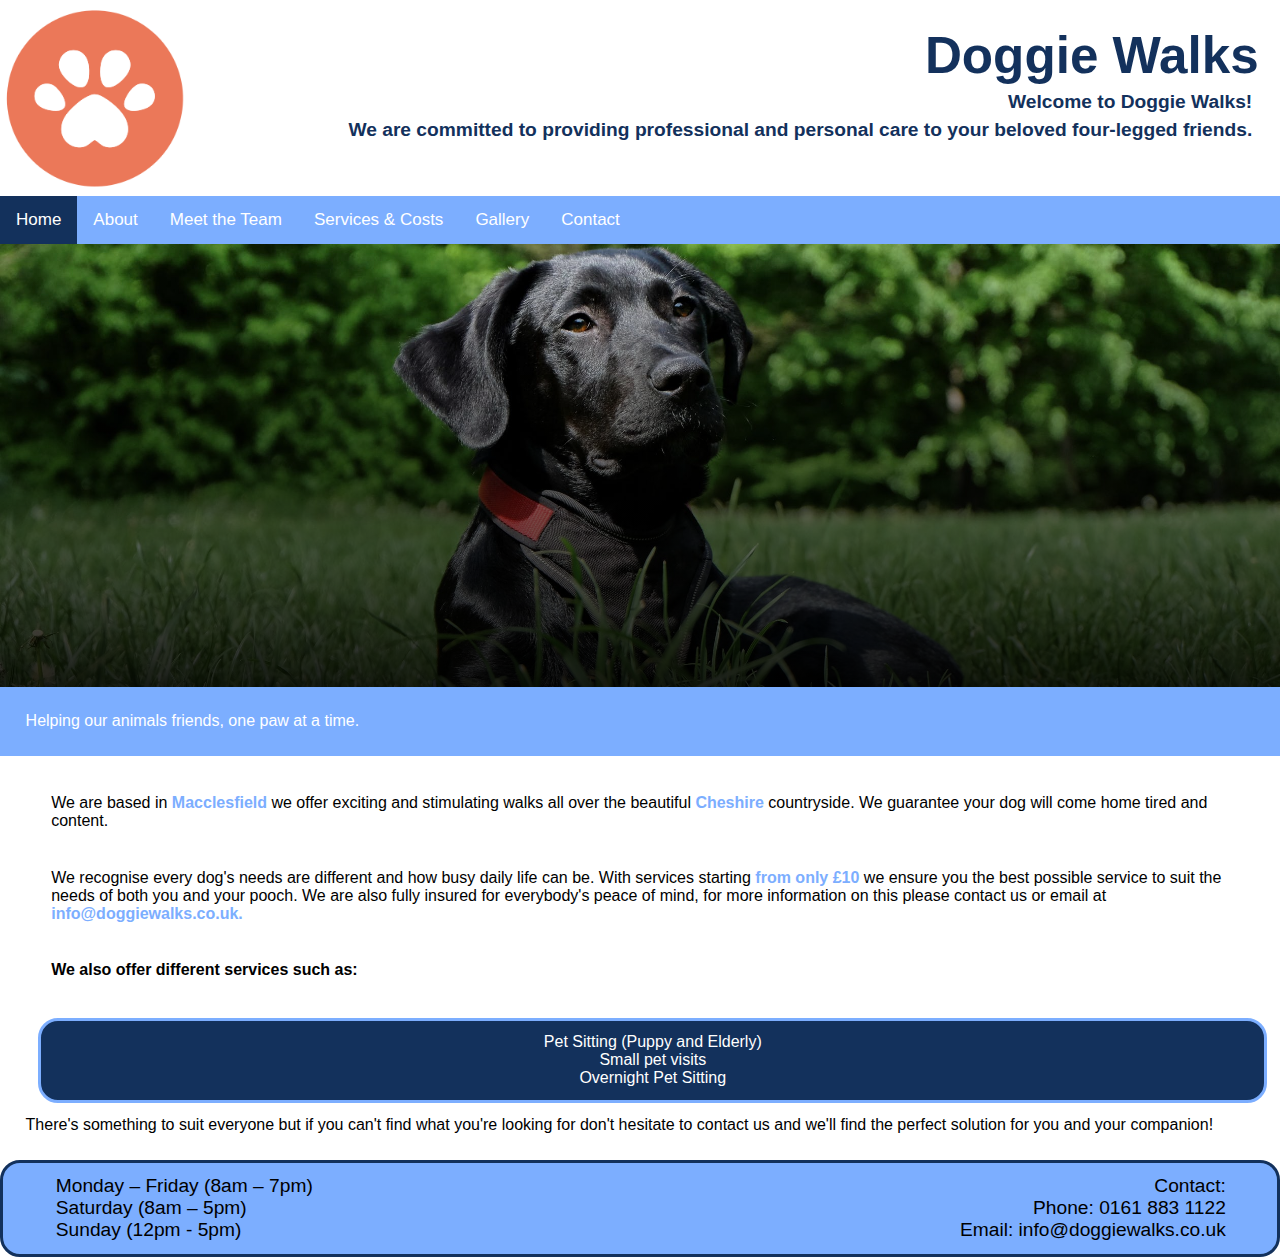
<file: index.html>
<!DOCTYPE html>
<html lang="en">
<head>
  <meta charset="UTF-8">
  <meta name="viewport" content="width=device-width, initial-scale=1.0">
  <meta http-equiv="X-UA-Compatible" content="ie=edge">
  <link rel="stylesheet" href="styles/stylesheet.css">
  <link rel="stylesheet" href="https://cdnjs.cloudflare.com/ajax/libs/font-awesome/4.7.0/css/font-awesome.min.css">
  <script src="js/scripts.js"></script>
  <title>Doggie Walks | Helping our Animal Friends One Paw at a Time</title>
</head>
<body>
  <div class="banner">
    <img class="logo col-2" src="images/logo.png">
    <header class="col-10">
      <h1>Doggie Walks</h1>
      <h2>Welcome to Doggie Walks!</h2>
      <h2>We are committed to providing professional and personal care to your beloved four-legged friends.</h2>
    </header>
  </div>
    <nav class="topnav" id="myTopnav">
      <a href="index.html" class="active">Home</a>
      <a href="about.html">About</a>
      <a class="hidden" href="meet.html">Meet the Team</a>
      <a href="services.html">Services & Costs</a>
      <a href="gallery.html">Gallery</a>
      <a href="contact.html">Contact</a>
      <a href="javascript:void(0);" class="icon" onclick="navResponse()">
        <i class="fa fa-bars"></i>
      </a>
    </nav>
  <div class="subheader">
    <div class="subheaderText">
      <p>Helping our animals friends, one paw at a time.</p>
    </div>
  </div>
  <div class="col-12 content">
    <section>
      <p>We are based in <span class="orange bold">Macclesfield</span> we offer exciting and stimulating
        walks all over the beautiful <span class="orange bold">Cheshire</span> countryside. We guarantee
        your dog will come home tired and content.</p>

      <p>We recognise every dog's needs are different and how busy daily life can be. With services
        starting <span class="orange bold">from only £10</span> we ensure you the best possible service to suit the needs of both you
        and your pooch. We are also fully insured for everybody's peace of mind, for more information
        on this please contact us or email at <span class="orange bold">info@doggiewalks.co.uk.</span></p>

        <p class="bold">We also offer different services such as:</p>
        <ul class="bullets col-12">
          <li>Pet Sitting (Puppy and Elderly)</li>
          <li>Small pet visits</li>
          <li>Overnight Pet Sitting</li>
        </ul>
      </div>
      <p>There's something to suit everyone but if you can't find what you're looking for don't hesitate
        to contact us and we'll find the perfect solution for you and your companion!</p>
    </section>
<footer class="col-12">
  <div class="footerText col-12">
    <ul class="leftFooter col-6">
      <li>Monday – Friday (8am – 7pm)</li>
      <li>Saturday (8am – 5pm)</li>
      <li>Sunday (12pm - 5pm)</li>
    </ul>

    <ul class="rightFooter col-6">
      <li>Contact:</li>
      <li>Phone: 0161 883 1122</li>
      <li>Email: info@doggiewalks.co.uk</li>
    </ul>
  </div>
</footer>

</body>
</html>
</file>
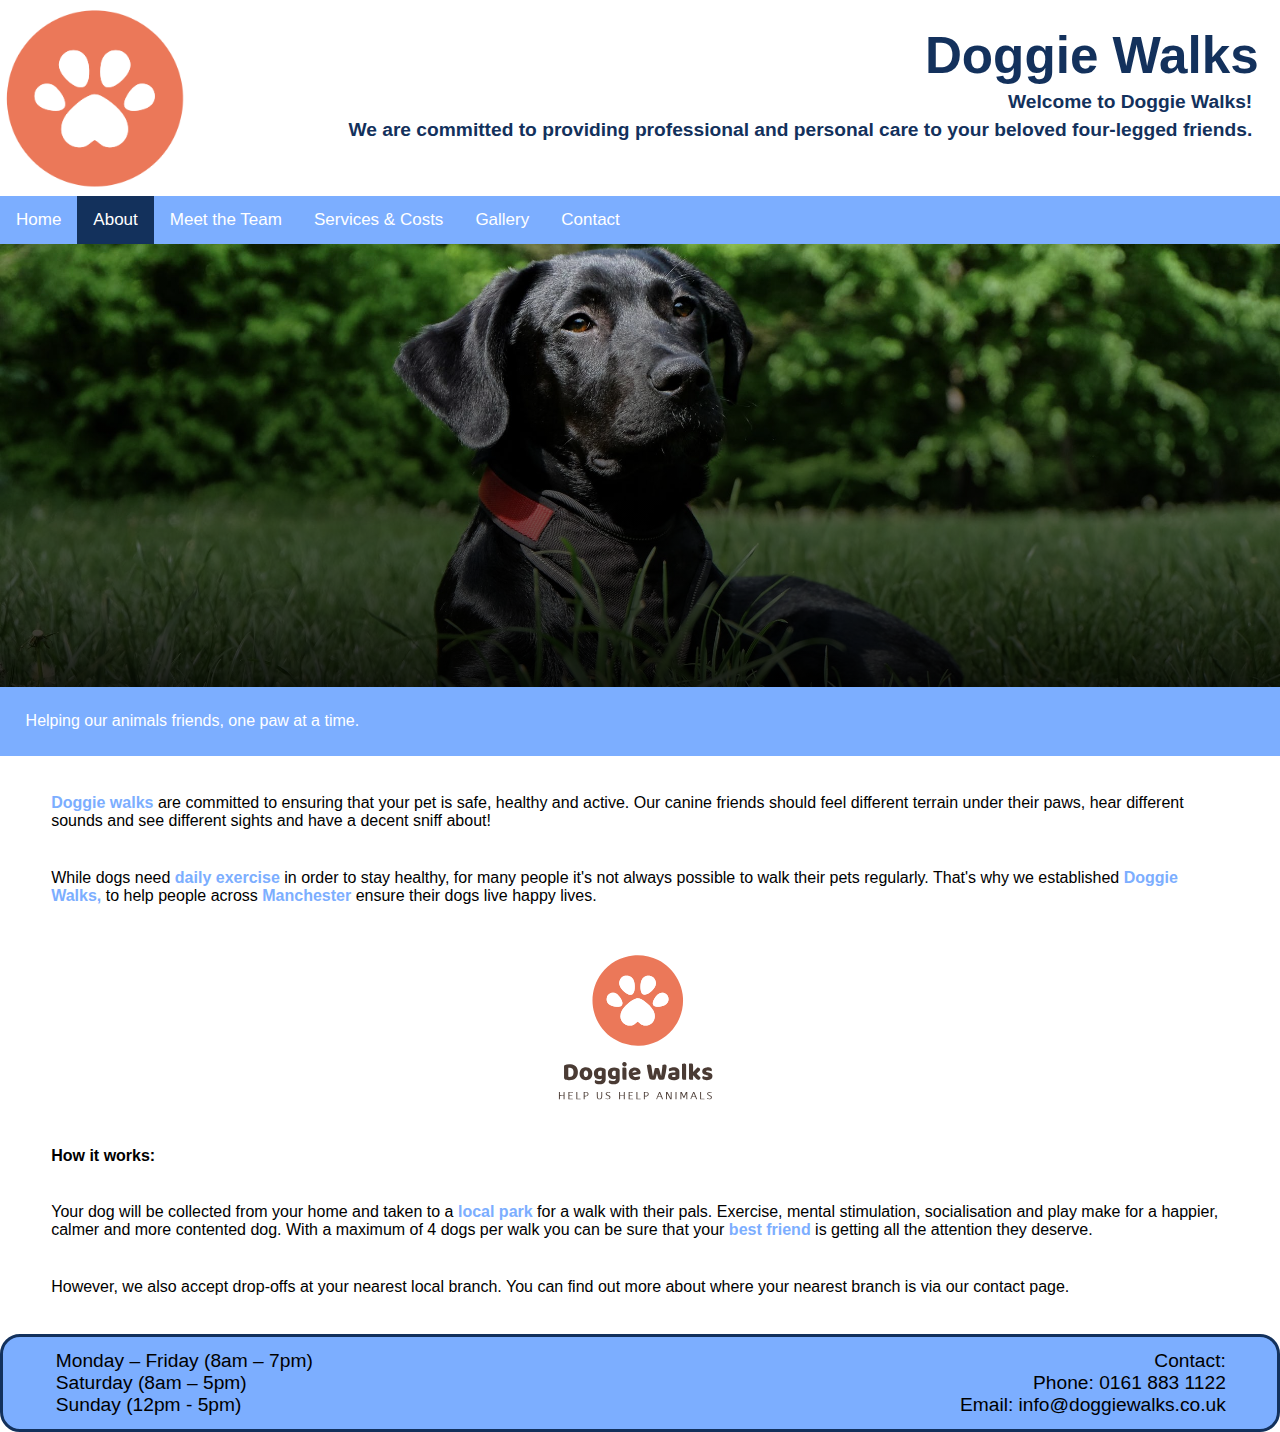
<file: about.html>
<!DOCTYPE html>
<html lang="en">
<head>
  <meta charset="UTF-8">
  <meta name="viewport" content="width=device-width, initial-scale=1.0">
  <meta http-equiv="X-UA-Compatible" content="ie=edge">
  <link rel="stylesheet" href="styles/stylesheet.css">
  <link rel="stylesheet" href="https://cdnjs.cloudflare.com/ajax/libs/font-awesome/4.7.0/css/font-awesome.min.css">
  <script src="js/scripts.js"></script>
  <title>Doggie Walks | Helping our Animal Friends One Paw at a Time</title>
</head>
<body>
  <div class="banner">
    <img class="logo col-2" src="images/logo.png">
    <header class="col-10">
      <h1>Doggie Walks</h1>
      <h2>Welcome to Doggie Walks!</h2>
      <h2>We are committed to providing professional and personal care to your beloved four-legged friends.</h2>
    </div>
  </div>
    <div class="topnav" id="myTopnav">
      <a href="index.html">Home</a>
      <a href="about.html" class="active">About</a>
      <a class="hidden" href="meet.html">Meet the Team</a>
      <a href="services.html">Services & Costs</a>
      <a href="gallery.html">Gallery</a>
      <a href="contact.html">Contact</a>
      <a href="javascript:void(0);" class="icon" onclick="navResponse()">
        <i class="fa fa-bars"></i>
      </a>
    </div>
    <div class="subheader">
      <div class="subheaderText">
      <p>Helping our animals friends, one paw at a time.</p>
    </div>
  </div>
    <section>
      <p><span class="orange bold">Doggie walks</span> are committed to ensuring that your pet is safe,
        healthy and active. Our canine friends should feel different
        terrain under their paws, hear different sounds and see different
        sights and have a decent sniff about!</p>

      <p>While dogs need <span class="orange bold">daily exercise</span> in order to stay healthy, for
        many people it's not always possible to walk their pets regularly.
        That's why we established <span class="orange bold">Doggie Walks,</span> to help people across
        <span class="orange bold">Manchester</span> ensure their dogs live happy lives.</p>

      <div class="imageSpan">
        <img class="logo" src="images/logo.svg">
      </div>

      <p class="bold">How it works:</p>

      <p>Your dog will be collected from your home and taken to a <span class="orange bold">local
        park</span> for a walk with their pals. Exercise, mental stimulation,
        socialisation and play make for a happier, calmer and more contented
        dog. With a maximum of 4 dogs per walk you can be sure that your <span class="orange bold">best
        friend</span> is getting all the attention they deserve.</p>

      <p>However, we also accept drop-offs at your nearest local branch.  You can find out more about
        where your nearest branch is via our contact page.</p>
    </section>
    <footer class="col-12">
      <div class="footerText col-12">
        <ul class="leftFooter col-6">
          <li>Monday – Friday (8am – 7pm)</li>
          <li>Saturday (8am – 5pm)</li>
          <li>Sunday (12pm - 5pm)</li>
        </ul>

        <ul class="rightFooter col-6">
          <li>Contact:</li>
          <li>Phone: 0161 883 1122</li>
          <li>Email: info@doggiewalks.co.uk</li>
        </ul>
      </div>
    </footer>

</body>
</html>
</file>
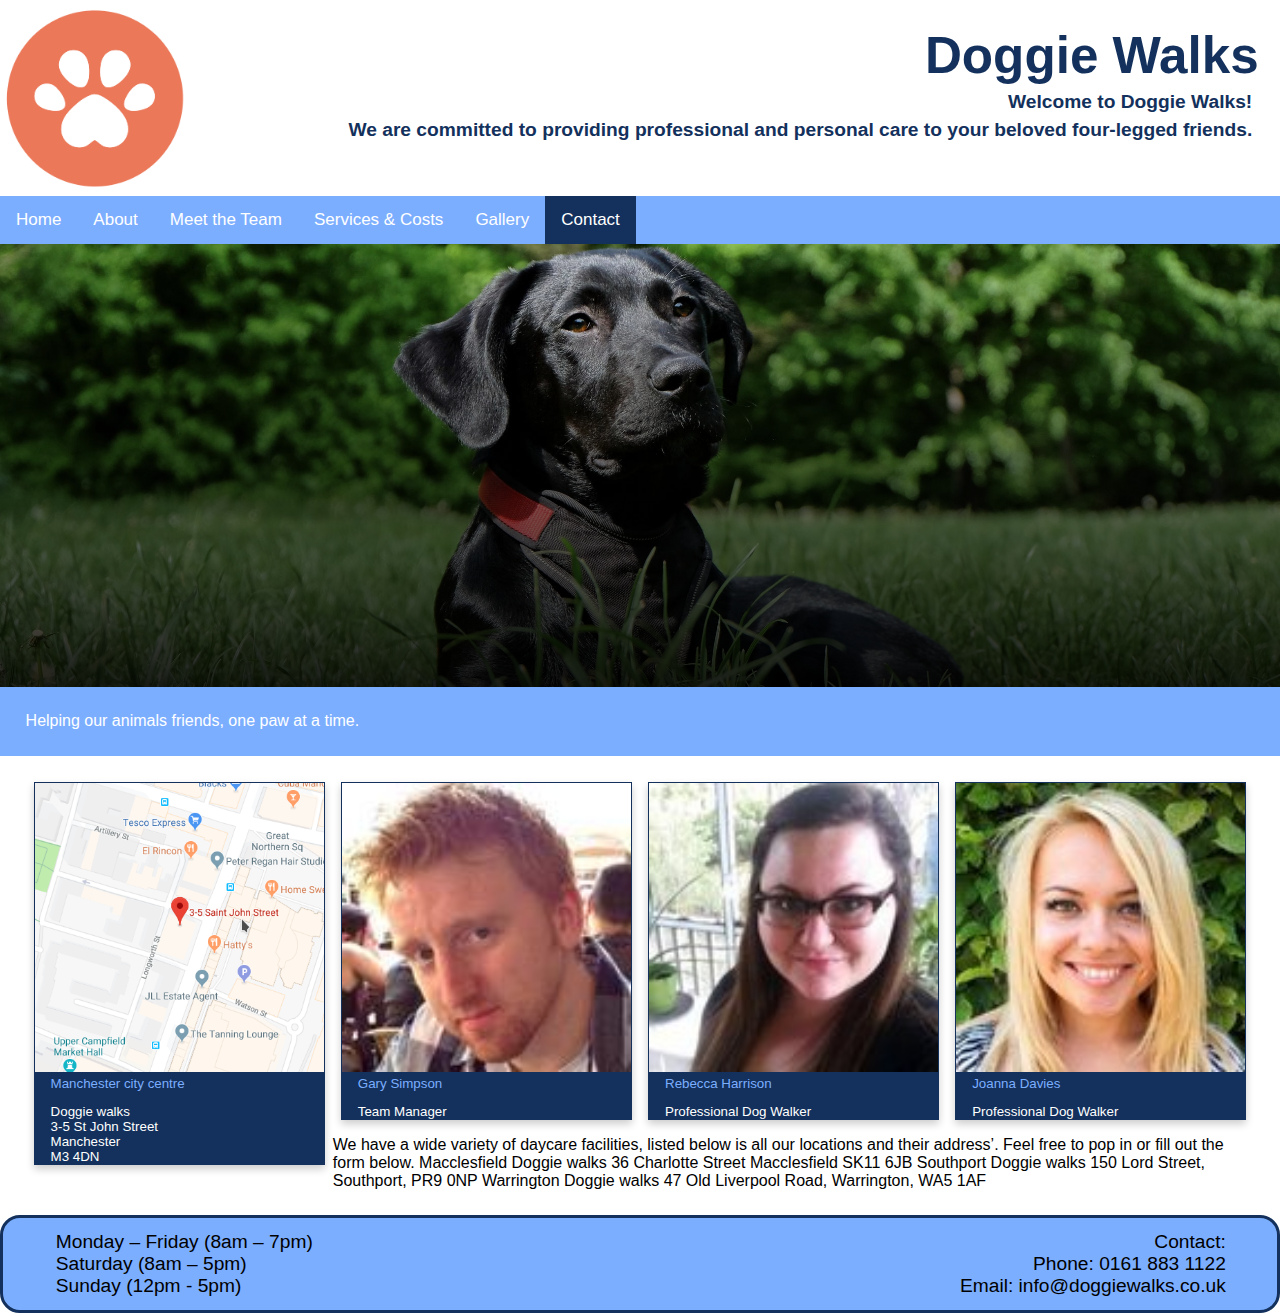
<file: contact.html>
<!DOCTYPE html>
<html lang="en">
<head>
  <meta charset="UTF-8">
  <meta name="viewport" content="width=device-width, initial-scale=1.0">
  <meta http-equiv="X-UA-Compatible" content="ie=edge">
  <link rel="stylesheet" href="styles/stylesheet.css">
  <link rel="stylesheet" href="https://cdnjs.cloudflare.com/ajax/libs/font-awesome/4.7.0/css/font-awesome.min.css">
  <script src="js/scripts.js"></script>
  <title>Doggie Walks | Helping our Animal Friends One Paw at a Time</title>
</head>
<body>
  <div class="banner">
    <img class="logo col-2" src="images/logo.png">
    <header class="col-10">
      <h1>Doggie Walks</h1>
      <h2>Welcome to Doggie Walks!</h2>
      <h2>We are committed to providing professional and personal care to your beloved four-legged friends.</h2>
    </div>
  </div>
    <div class="topnav" id="myTopnav">
      <a href="index.html">Home</a>
      <a href="about.html">About</a>
      <a class="hidden" href="meet.html">Meet the Team</a>
      <a href="services.html">Services & Costs</a>
      <a href="gallery.html">Gallery</a>
      <a href="contact.html" class="active">Contact</a>
      <a href="javascript:void(0);" class="icon" onclick="navResponse()">
        <i class="fa fa-bars"></i>
      </a>
    </div>
    <div class="subheader">
      <div class="subheaderText">
      <p>Helping our animals friends, one paw at a time.</p>
    </div>
  </div>
  <div class="col-12 content">
    <section>

      <div class="row">
        <div class="column">
          <div class="card">
            <img class="imageCard" src="images/map1.png">
            <div class="container">
              <p class="name">Manchester city centre</p>
              <p class="title">Doggie walks</p>
              <p class="title">3-5 St John Street</p>
              <p class="title">Manchester</p>
              <p class="title">M3 4DN</p>
            </div>
          </div>
        </div>

        <div class="column">
          <div class="card">
            <img src="images/gary-simpson-min.jpg" alt="Gary" style="width:100%">
            <div class="container">
              <p class="name">Gary Simpson</p>
              <p class="title">Team Manager</p>
            </div>
          </div>
        </div>

        <div class="column">
          <div class="card">
            <img src="images/rebecca-harrison-min.jpg" alt="Rebecca" style="width:100%">
            <div class="container">
              <p class="name">Rebecca Harrison</p>
              <p class="title">Professional Dog Walker</p>
            </div>
          </div>
        </div>

        <div class="column">
          <div class="card">
            <img src="images/joanna-davies-min.jpg" alt="Joanna" style="width:100%">
            <div class="container">
              <p class="name">Joanna Davies</p>
              <p class="title">Professional Dog Walker</p>
            </div>
          </div>
        </div>

      We have a wide variety of daycare facilities, listed below is all our locations and their address’. Feel free to pop in or fill out the form below.

      Macclesfield
      Doggie walks
      36 Charlotte Street
      Macclesfield
      SK11 6JB

      Southport
      Doggie walks
      150 Lord Street,
      Southport,
      PR9 0NP

      Warrington
      Doggie walks
      47 Old Liverpool Road,
      Warrington,
      WA5 1AF
    </section>
    <footer class="col-12">
      <div class="footerText col-12">
        <ul class="leftFooter col-6">
          <li>Monday – Friday (8am – 7pm)</li>
          <li>Saturday (8am – 5pm)</li>
          <li>Sunday (12pm - 5pm)</li>
        </ul>

        <ul class="rightFooter col-6">
          <li>Contact:</li>
          <li>Phone: 0161 883 1122</li>
          <li>Email: info@doggiewalks.co.uk</li>
        </ul>
      </div>
    </footer>

</body>
</html>
</file>
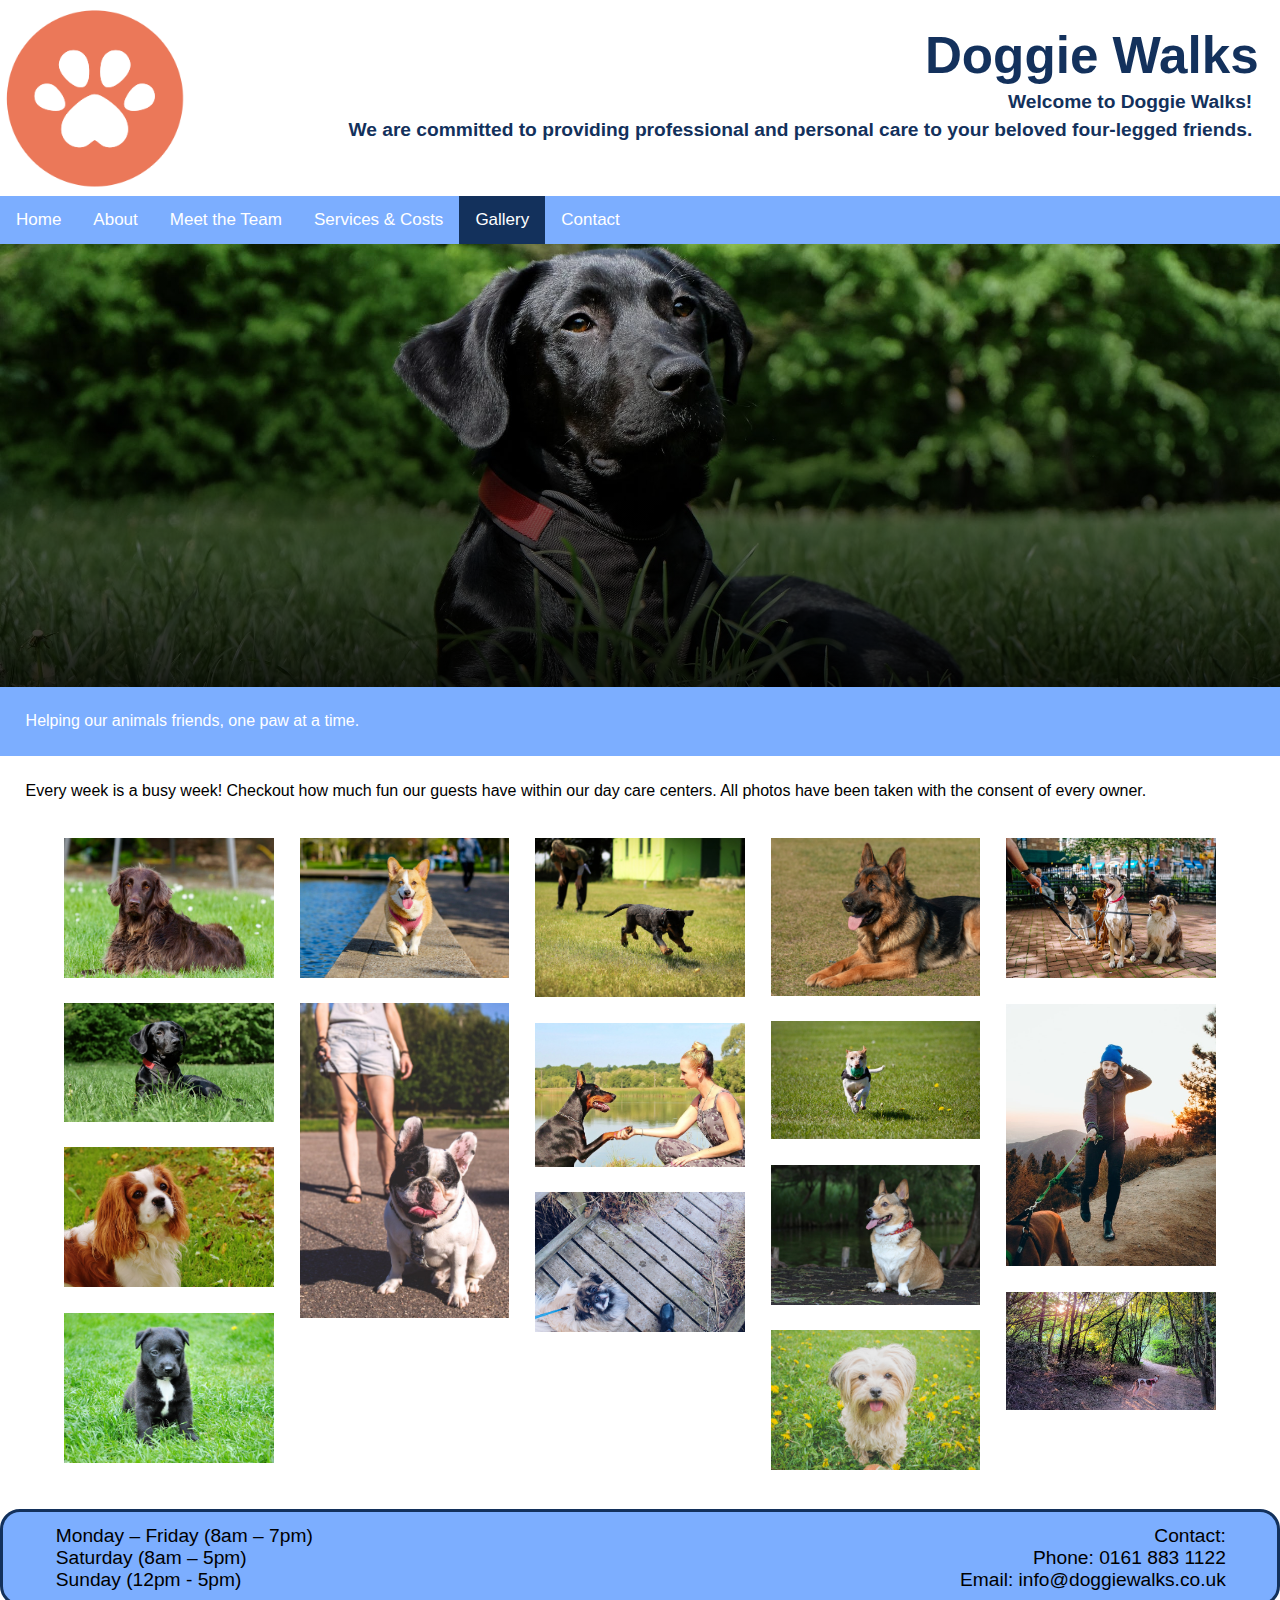
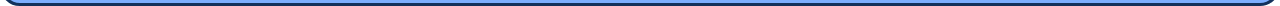
<file: gallery.html>
<!DOCTYPE html>
<html lang="en">
<head>
  <meta charset="UTF-8">
  <meta name="viewport" content="width=device-width, initial-scale=1.0">
  <meta http-equiv="X-UA-Compatible" content="ie=edge">
  <link rel="stylesheet" href="styles/stylesheet.css">
  <link rel="stylesheet" href="https://cdnjs.cloudflare.com/ajax/libs/font-awesome/4.7.0/css/font-awesome.min.css">
  <script src="js/scripts.js"></script>
  <title>Doggie Walks | Helping our Animal Friends One Paw at a Time</title>
</head>
<body>
  <div class="banner">
    <img class="logo col-2" src="images/logo.png">
    <header class="col-10">
      <h1>Doggie Walks</h1>
      <h2>Welcome to Doggie Walks!</h2>
      <h2>We are committed to providing professional and personal care to your beloved four-legged friends.</h2>
    </div>
  </div>
    <div class="topnav" id="myTopnav">
      <a href="index.html">Home</a>
      <a href="about.html">About</a>
      <a class="hidden" href="meet.html">Meet the Team</a>
      <a href="services.html">Services & Costs</a>
      <a href="gallery.html" class="active">Gallery</a>
      <a href="contact.html">Contact</a>
      <a href="javascript:void(0);" class="icon" onclick="navResponse()">
        <i class="fa fa-bars"></i>
      </a>
    </div>
    <div class="subheader">
      <div class="subheaderText">
      <p>Helping our animals friends, one paw at a time.</p>
    </div>
  </div>
  <div class="col-12 content">
    <section>
      Every week is a busy week! Checkout how much fun our guests have within
      our day care centers. All photos have been taken with the consent of every owner.
      <section id="photos">
        <img class="galleryImages" src="images/1.jpg">
        <img class="galleryImages" src="images/2.jpg">
        <img class="galleryImages" src="images/3.jpg">
        <img class="galleryImages" src="images/4-min.jpeg">
        <img class="galleryImages" src="images/5-min.jpeg">
        <img class="galleryImages" src="images/6-min.jpeg">
        <img class="galleryImages" src="images/7-min.jpeg">
        <img class="galleryImages" src="images/8-min.jpeg">
        <img class="galleryImages" src="images/9.jpeg">
        <img class="galleryImages" src="images/10-min.jpeg">
        <img class="galleryImages" src="images/11-min.jpeg">
        <img class="galleryImages" src="images/12-min.jpeg">
        <img class="galleryImages" src="images/13-min.jpeg">
        <img class="galleryImages" src="images/14-min.jpg">
        <img class="galleryImages" src="images/15-min.jpg">
        <img class="galleryImages" src="images/16-min.jpg">
      </section>
    </section>
  </div>
    <footer class="col-12">
      <div class="footerText col-12">
        <ul class="leftFooter col-6">
          <li>Monday – Friday (8am – 7pm)</li>
          <li>Saturday (8am – 5pm)</li>
          <li>Sunday (12pm - 5pm)</li>
        </ul>

        <ul class="rightFooter col-6">
          <li>Contact:</li>
          <li>Phone: 0161 883 1122</li>
          <li>Email: info@doggiewalks.co.uk</li>
        </ul>
      </div>
    </footer>

</body>
</html>
</file>
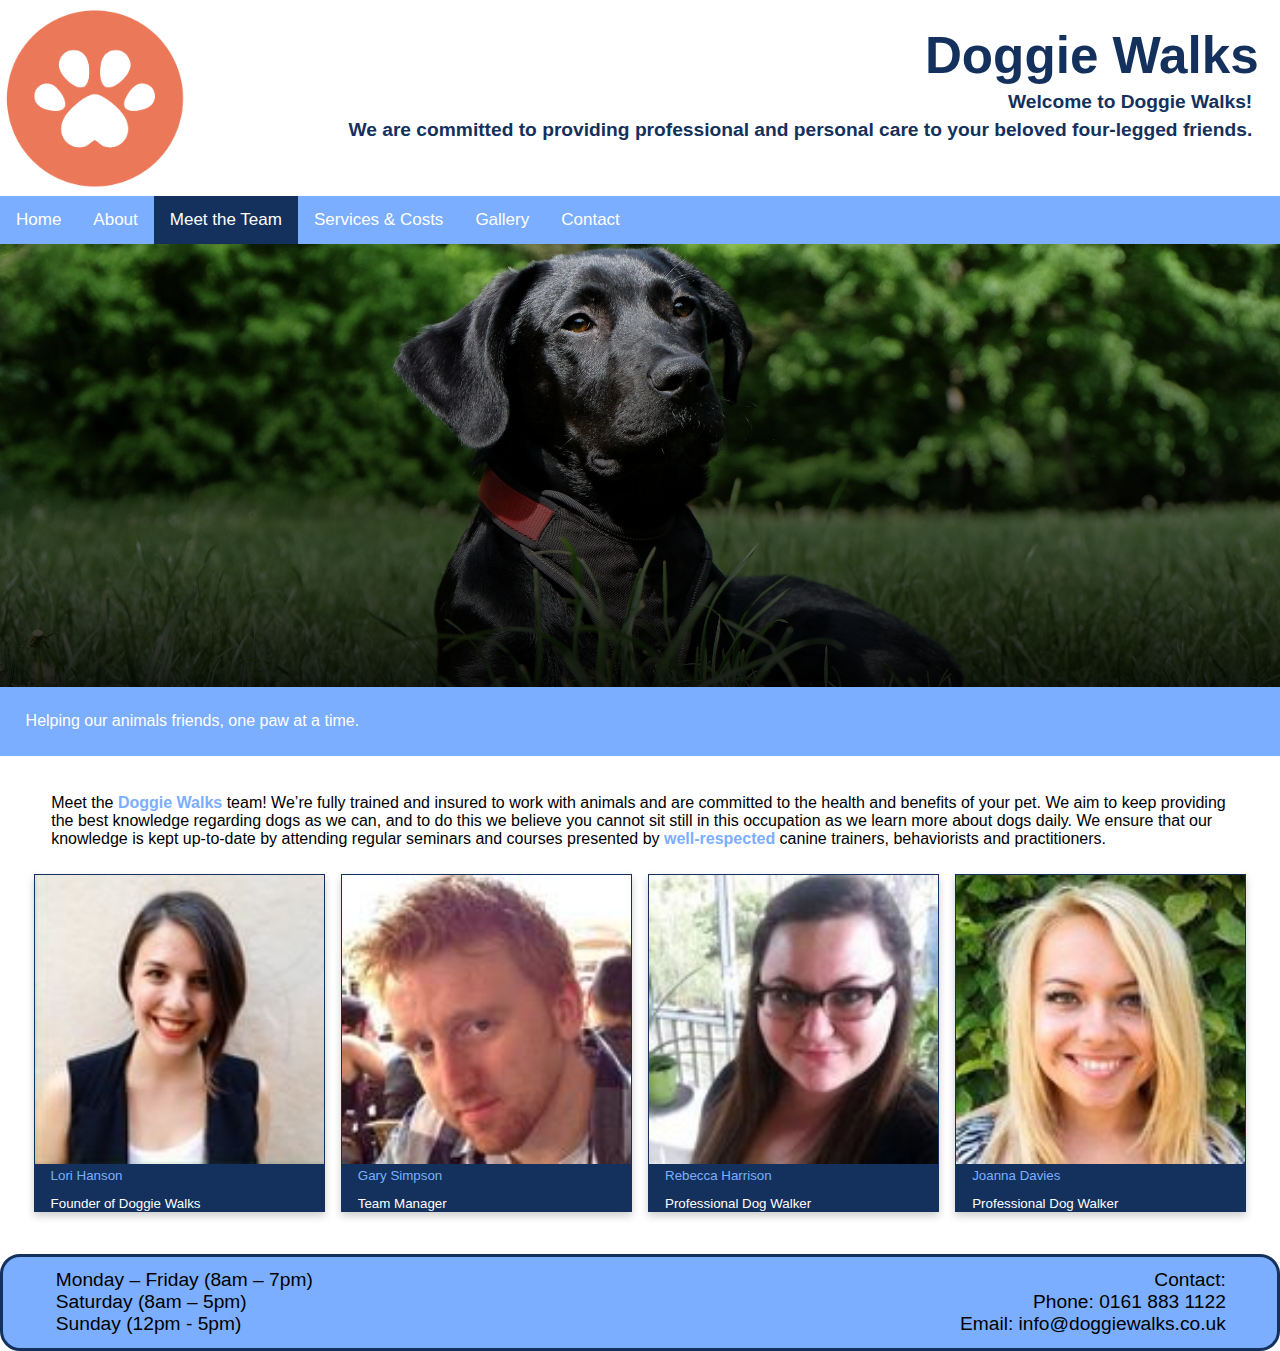
<file: meet.html>
<!DOCTYPE html>
<html lang="en">
<head>
  <meta charset="UTF-8">
  <meta name="viewport" content="width=device-width, initial-scale=1.0">
  <meta http-equiv="X-UA-Compatible" content="ie=edge">
  <link rel="stylesheet" href="styles/stylesheet.css">
  <link rel="stylesheet" href="https://cdnjs.cloudflare.com/ajax/libs/font-awesome/4.7.0/css/font-awesome.min.css">
  <script src="js/scripts.js"></script>
  <title>Doggie Walks | Helping our Animal Friends One Paw at a Time</title>
</head>
<body>
  <div class="banner">
    <img class="logo col-2" src="images/logo.png">
    <header class="col-10">
      <h1>Doggie Walks</h1>
      <h2>Welcome to Doggie Walks!</h2>
      <h2>We are committed to providing professional and personal care to your beloved four-legged friends.</h2>
    </div>
  </div>
    <div class="topnav" id="myTopnav">
      <a href="index.html">Home</a>
      <a href="about.html">About</a>
      <a href="meet.html" class="active">Meet the Team</a>
      <a href="services.html">Services & Costs</a>
      <a href="gallery.html">Gallery</a>
      <a href="contact.html">Contact</a>
      <a href="javascript:void(0);" class="icon" onclick="navResponse()">
        <i class="fa fa-bars"></i>
      </a>
    </div>
    <div class="subheader">
      <div class="subheaderText">
      <p>Helping our animals friends, one paw at a time.</p>
    </div>
  </div>
  <div class="col-12 content">
    <section>

      <p>Meet the <span class="orange bold">Doggie Walks</span> team! We’re fully trained and insured
      to work with animals and are committed to the health and
      benefits of your pet. We aim to keep providing the best
      knowledge regarding dogs as we can, and to do this we believe
      you cannot sit still in this occupation as we learn more about
      dogs daily. We ensure that our knowledge is kept up-to-date by
      attending regular seminars and courses presented by <span class="orange bold">well-respected</span>
      canine trainers, behaviorists and practitioners.</p>
    <div class="row">
      <div class="column">
        <div class="card">
          <img src="images/lori-hanson-min.jpg" alt="Lori" class="imageCard">
          <div class="container">
            <p class="name">Lori Hanson</p>
            <p class="title">Founder of Doggie Walks</p>
          </div>
        </div>
      </div>

      <div class="column">
        <div class="card">
          <img src="images/gary-simpson-min.jpg" alt="Gary" class="imageCard">
          <div class="container">
            <p class="name">Gary Simpson</p>
            <p class="title">Team Manager</p>
          </div>
        </div>
      </div>

      <div class="column">
        <div class="card">
          <img src="images/rebecca-harrison-min.jpg" alt="Rebecca" class="imageCard">
          <div class="container">
            <p class="name">Rebecca Harrison</p>
            <p class="title">Professional Dog Walker</p>
          </div>
        </div>
      </div>

      <div class="column">
        <div class="card">
          <img src="images/joanna-davies-min.jpg" alt="Joanna" class="imageCard">
          <div class="container">
            <p class="name">Joanna Davies</p>
            <p class="title">Professional Dog Walker</p>
          </div>
        </div>
      </div>
    </section>

</div>
    <footer>
      <div class="footerText col-12">
        <ul class="leftFooter col-6">
          <li>Monday – Friday (8am – 7pm)</li>
          <li>Saturday (8am – 5pm)</li>
          <li>Sunday (12pm - 5pm)</li>
        </ul>

        <ul class="rightFooter col-6">
          <li>Contact:</li>
          <li>Phone: 0161 883 1122</li>
          <li>Email: info@doggiewalks.co.uk</li>
        </ul>
      </div>
    </footer>

</body>
</html>
</file>
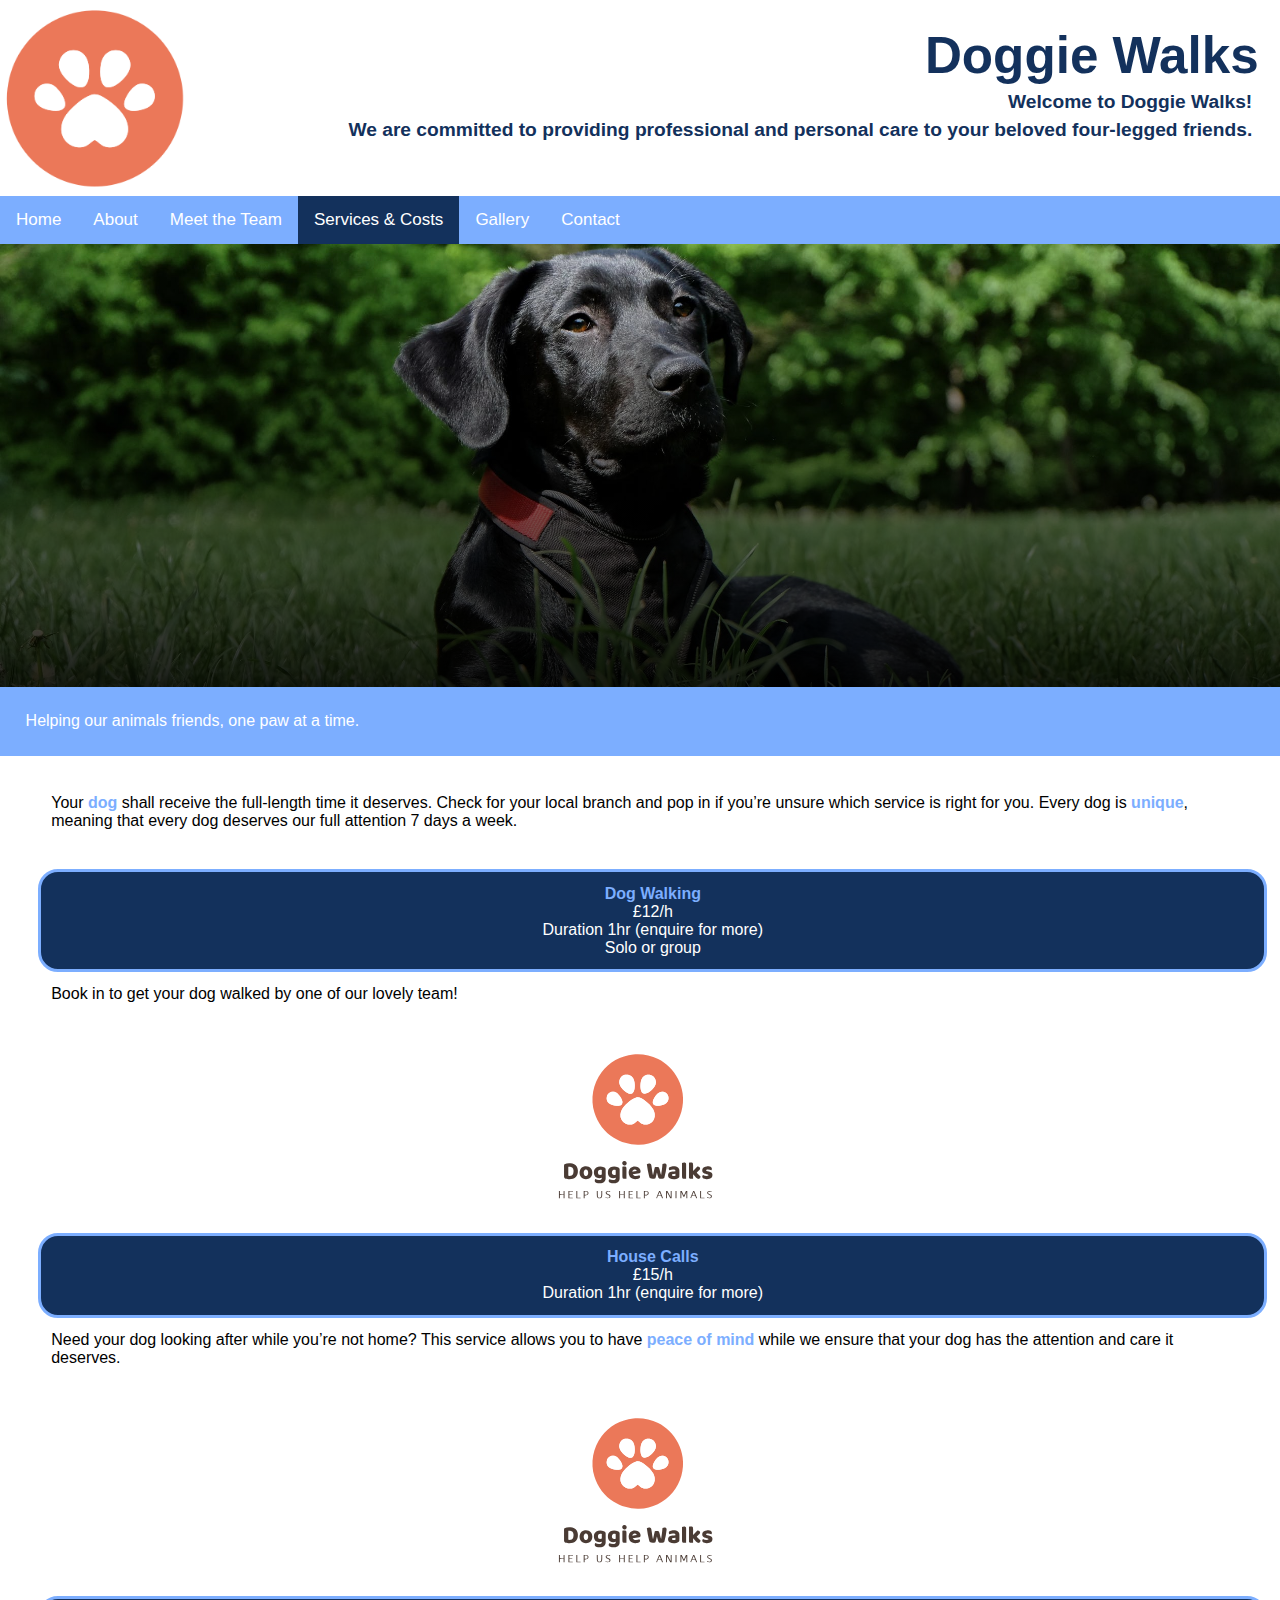
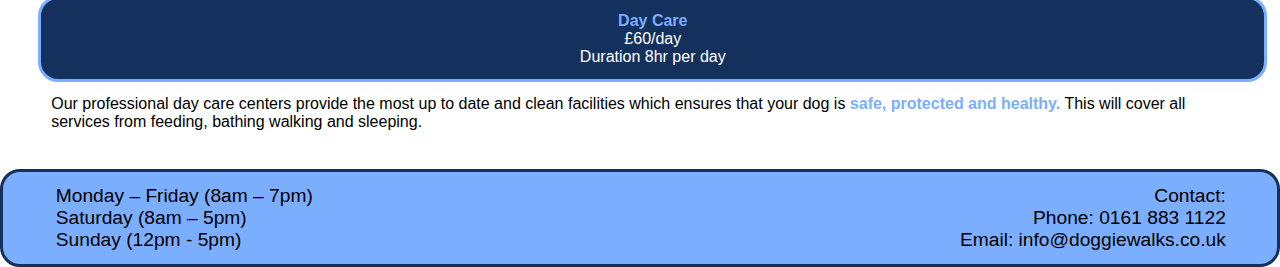
<file: services.html>
<!DOCTYPE html>
<html lang="en">
<head>
  <meta charset="UTF-8">
  <meta name="viewport" content="width=device-width, initial-scale=1.0">
  <meta http-equiv="X-UA-Compatible" content="ie=edge">
  <link rel="stylesheet" href="styles/stylesheet.css">
  <link rel="stylesheet" href="https://cdnjs.cloudflare.com/ajax/libs/font-awesome/4.7.0/css/font-awesome.min.css">
  <script src="js/scripts.js"></script>
  <title>Doggie Walks | Helping our Animal Friends One Paw at a Time</title>
</head>
<body>
  <div class="banner">
    <img class="logo col-2" src="images/logo.png">
    <header class="col-10">
      <h1>Doggie Walks</h1>
      <h2>Welcome to Doggie Walks!</h2>
      <h2>We are committed to providing professional and personal care to your beloved four-legged friends.</h2>
    </header>
  </div>
    <nav class="topnav" id="myTopnav">
      <a href="index.html">Home</a>
      <a href="about.html">About</a>
      <a class="hidden" href="meet.html">Meet the Team</a>
      <a href="services.html" class="active">Services & Costs</a>
      <a href="gallery.html">Gallery</a>
      <a href="contact.html">Contact</a>
      <a href="javascript:void(0);" class="icon" onclick="navResponse()">
        <i class="fa fa-bars"></i>
      </a>
    </nav>
    <div class="subheader">
      <div class="subheaderText">
      <p>Helping our animals friends, one paw at a time.</p>
    </div>
  </div>
  <div class="col-12 content">
    <section>

      <p>Your <span class="orange bold">dog</span> shall receive the full-length time it deserves. Check
      for your local branch and pop in if you’re unsure which service
      is right for you. Every dog is <span class="orange bold">unique</span>, meaning that every dog
      deserves our full attention 7 days a week.</p>

        <ul class="bullets col-12">
          <li class="orange bold">Dog Walking</li>
          <li>£12/h</li>
          <li>Duration 1hr (enquire for more)</li>
          <li>Solo or group</li>
        </ul>
        <p>Book in to get your dog walked by one of our lovely team!</p>

        <div class="imageSpan">
          <img class="logo" src="images/logo.svg">
        </div>

        <ul class="bullets col-12">
          <li class="orange bold">House Calls</li>
          <li>£15/h</li>
          <li>Duration 1hr (enquire for more)</li>
        </ul>

        <p>Need your dog looking after while you’re not home?
            This service allows you to have <span class="orange bold">peace of mind</span> while we ensure that
            your dog has the attention and care it deserves.</p>

        <div class="imageSpan">
          <img class="logo" src="images/logo.svg">
        </div>

        <ul class="bullets col-12">
          <li class="orange bold">Day Care</li>
          <li>£60/day</li>
          <li>Duration 8hr per day</li>
        </ul>
        <p>Our professional day care centers provide the most up
            to date and clean facilities which ensures that your dog is <span class="orange bold">safe,
            protected and healthy.</span> This will cover all services from feeding,
            bathing walking and sleeping.</p>
      </section>
      <footer class="col-12">
        <div class="footerText col-12">
          <ul class="leftFooter col-6">
            <li>Monday – Friday (8am – 7pm)</li>
            <li>Saturday (8am – 5pm)</li>
            <li>Sunday (12pm - 5pm)</li>
          </ul>

          <ul class="rightFooter col-6">
            <li>Contact:</li>
            <li>Phone: 0161 883 1122</li>
            <li>Email: info@doggiewalks.co.uk</li>
          </ul>
        </div>
      </footer>
</body>
</html>
</file>
<file: styles/stylesheet.css>
* {
  box-sizing: border-box;
  margin: 0;
  font-family: 'Ubuntu', sans-serif;
}

.col-1 {width: 8.33%;}
.col-2 {width: 16.66%;}
.col-3 {width: 25%;}
.col-4 {width: 33.33%;}
.col-5 {width: 41.66%;}
.col-6 {width: 50%;}
.col-7 {width: 58.33%;}
.col-8 {width: 66.66%;}
.col-9 {width: 75%;}
.col-10 {width: 83.33%;}
.col-11 {width: 91.66%;}
.col-12 {width: 100%;}

[class*="col-"]{
  float: left;
}

.subheader {
  background: linear-gradient(
    rgba(0,0,0,0),
    rgba(0,0,0,1)
    ),
    url("../images/2.jpg");
  background-position: center;
  background-size: cover;
  height: 40vw;
  left: 0;
  right: 0;
  width: 100%;
  position: relative;
}

.subheaderText {
  color: white;
  display: inline-block;
  position: absolute;
  bottom: 0;
  background-color: #7caeff;
  width: 100%;
}

.banner{
  width: 100%;
  display: inline-block;
}

header{
  text-align: right;
  padding-top: 2vw;
}

.logo {
  width: 15vw;
  display: block;
margin-left: auto;
margin-right: auto;
}

h1{
  font-size: 4vw;
  margin: 0;
  color: #13315C;
}

h2{
  font-size: 1.5vw;
  margin: 0.5vw;
  color: #13315C;
}

/* Add a black background color to the top navigation */
.topnav {
  color: white;
  background-color: #7caeff;
  overflow: hidden;
  margin: 0;
}

/* Style the links inside the navigation bar */
.topnav a {
  color: white;
  float: left;
  text-align: center;
  padding: 14px 16px;
  text-decoration: none;
  font-size: 17px;
}

/* Change the color of links on hover */
.topnav a:hover {
  background-color: #7caeff;
  color: black;
}

.active {
  background-color: #13315C;
}

/* Add an active class to highlight the current page */
.topnav a:active {
  background-color: #13315C;
  color: black;
}

/* Hide the link that should open and close the topnav on small screens */
.topnav .icon {
  display: none;
}

/* When the screen is less than 600 pixels wide, hide all links, except for the first one ("Home"). Show the link that contains should open and close the topnav (.icon) */
@media screen and (max-width: 600px) {
  .topnav a:not(:first-child) {display: none;}
  .topnav a.icon {
    float: right;
    display: block;
    color: #13315C;
  }
}

/* The "responsive" class is added to the topnav with JavaScript when the user clicks on the icon. This class makes the topnav look good on small screens (display the links vertically instead of horizontally) */
@media screen and (max-width: 600px) {
  .topnav.responsive {position: relative;}
  .topnav.responsive a.icon {
    position: absolute;
    right: 0;
    top: 0;
  }
  .topnav.responsive a {
    float: none;
    display: block;
    text-align: left;
  }
}

section {
  margin: 2vw;
}

.bullets {
  list-style-type: none;
  background-color: #13315C;
  display: inline-block;
  padding: 1vw;
  border-style: solid;
  border-color: #7caeff;
  color: white;
  text-align: center;
  border-radius: 20px;
  margin: 1vw;

}

.bold {
  font-weight: bold;
}

.orange {
  color: #7caeff;
}


.footerText {
  background-color: #7caeff;
  border-style: solid;
  border-radius: 20px;
  border-color: #13315C;
  padding: 1vw;
  font-size: 1.5vw;

}

.leftFooter {
  list-style-type: none;
}

.rightFooter {
  text-align: right;
  list-style-type: none;
  padding-right: 3vw;
}

.padding {
  padding-top: 2vw;
}

.column {
  float: left;
  width: 25%;
  margin-bottom: 16px;
  padding: 0 8px;
}

/* Display the columns below each other instead of side by side on small screens */
@media screen and (max-width: 650px) {
  .column {
    width: 50%;
    display: block;
  }
}

/* Add some shadows to create a card effect */
.card {
  box-shadow: 0 4px 8px 0 rgba(0, 0, 0, 0.2);
  background-color: #13315C;
  border-style: solid;
  border-color: #13315C;
  border-width: thin;
  min-height: 230px;
}

.mySlides {
  width: 100%;
}

/* Some left and right padding inside the container */
.container {
  padding: 0 16px;
}

/* Clear floats */
.container::after, .row::after {
  content: "";
  clear: both;
  display: table;
}

.name {
  color: #7caeff;
  text-align: left;
  font-size: 10pt;
  padding: 0;
  margin-left: 0;
  margin-top: 0;
  margin-bottom: 3;
}

.title {
  padding: 0;
  margin: 0;
  color: white;
  font-size: 10pt;
  width: 100%;
}

p {
  margin: 1vw;
  padding: 1vw;
}

#photos {
  /* Prevent vertical gaps */
  line-height: 0;

  -webkit-column-count: 5;
  -webkit-column-gap:   0px;
  -moz-column-count:    5;
  -moz-column-gap:      0px;
  column-count:         5;
  column-gap:           0px;
}

#photos img {
  /* Just in case there are inline attributes */
  width: 100% !important;
  height: auto !important;
  padding: 1vw;
}

@media (max-width: 1200px) {
  #photos {
  -moz-column-count:    4;
  -webkit-column-count: 4;
  column-count:         4;
  }
}
@media (max-width: 1000px) {
  #photos {
  -moz-column-count:    3;
  -webkit-column-count: 3;
  column-count:         3;
  }
}
@media (max-width: 800px) {
  #photos {
  -moz-column-count:    2;
  -webkit-column-count: 2;
  column-count:         2;
  }
}
@media (max-width: 400px) {
  #photos {
  -moz-column-count:    1;
  -webkit-column-count: 1;
  column-count:         1;
  }
}

.imageCard {
  width: 100%;
}
</file>
